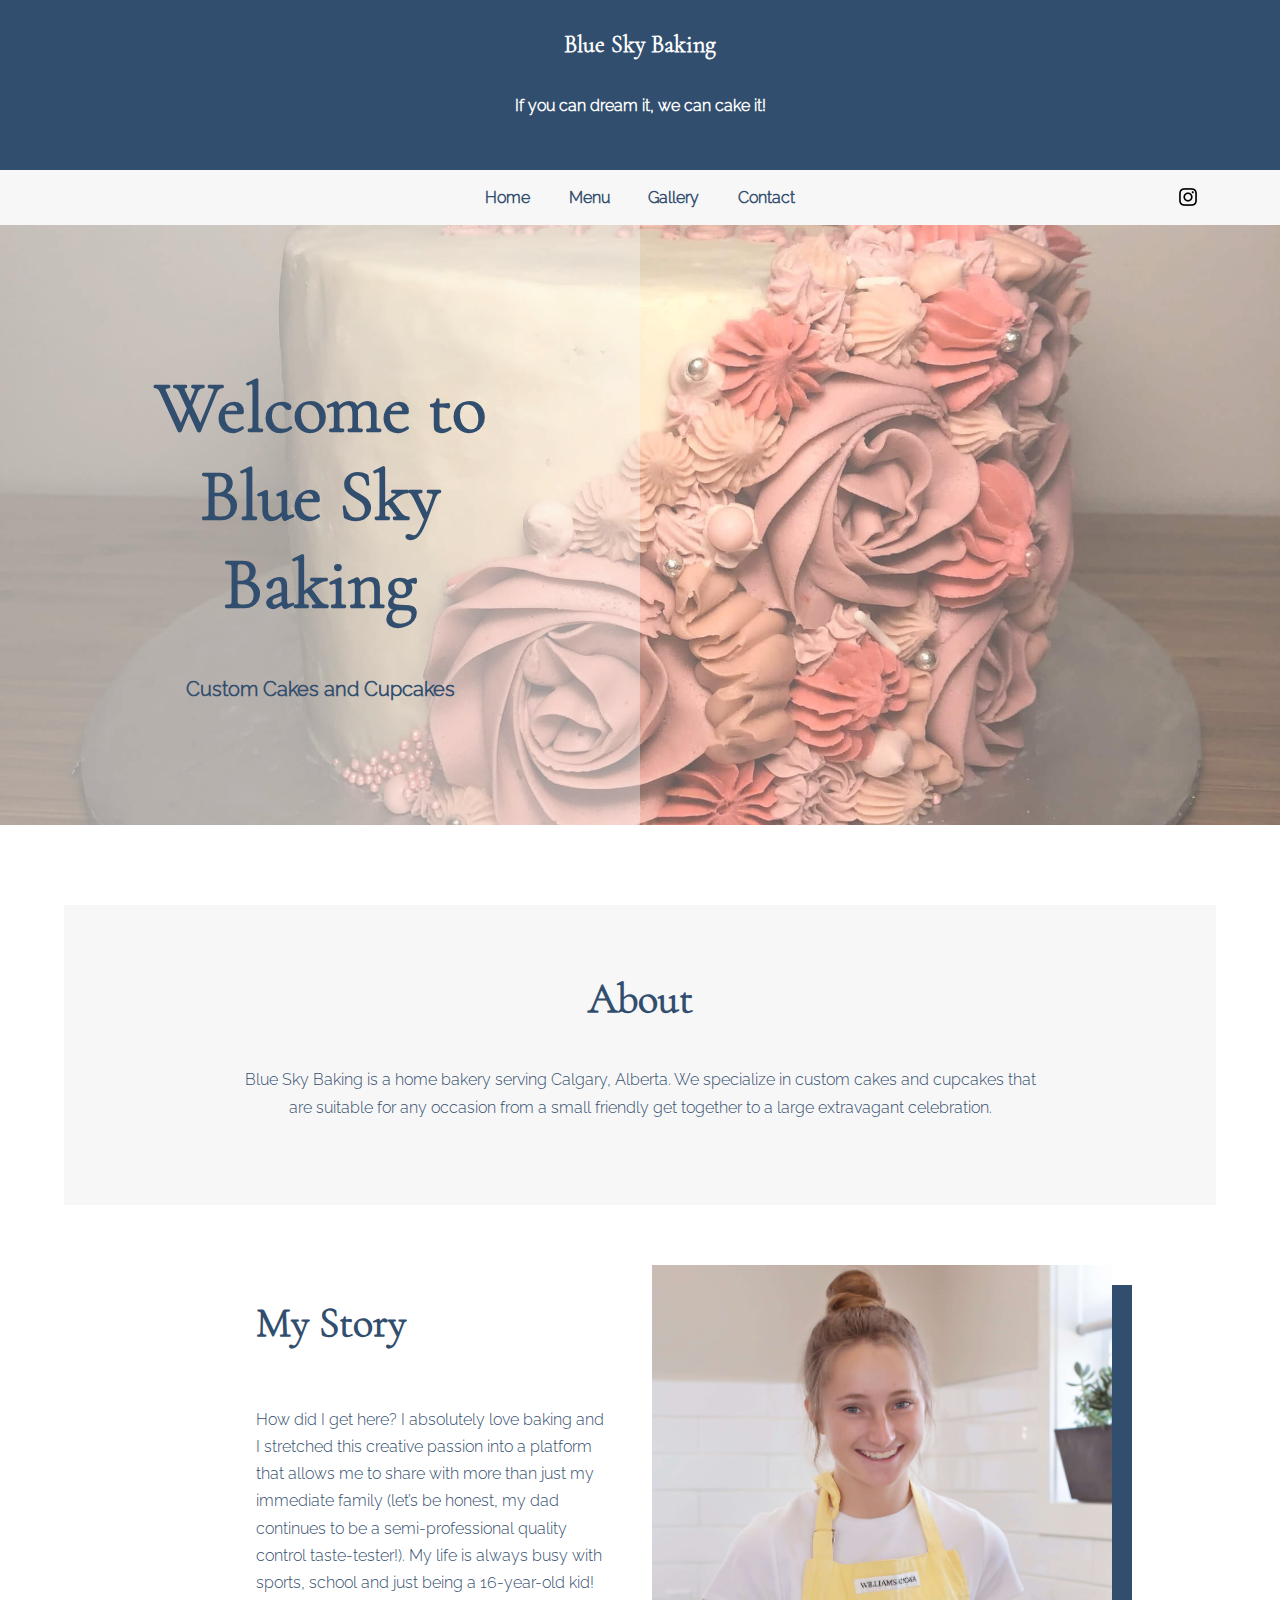
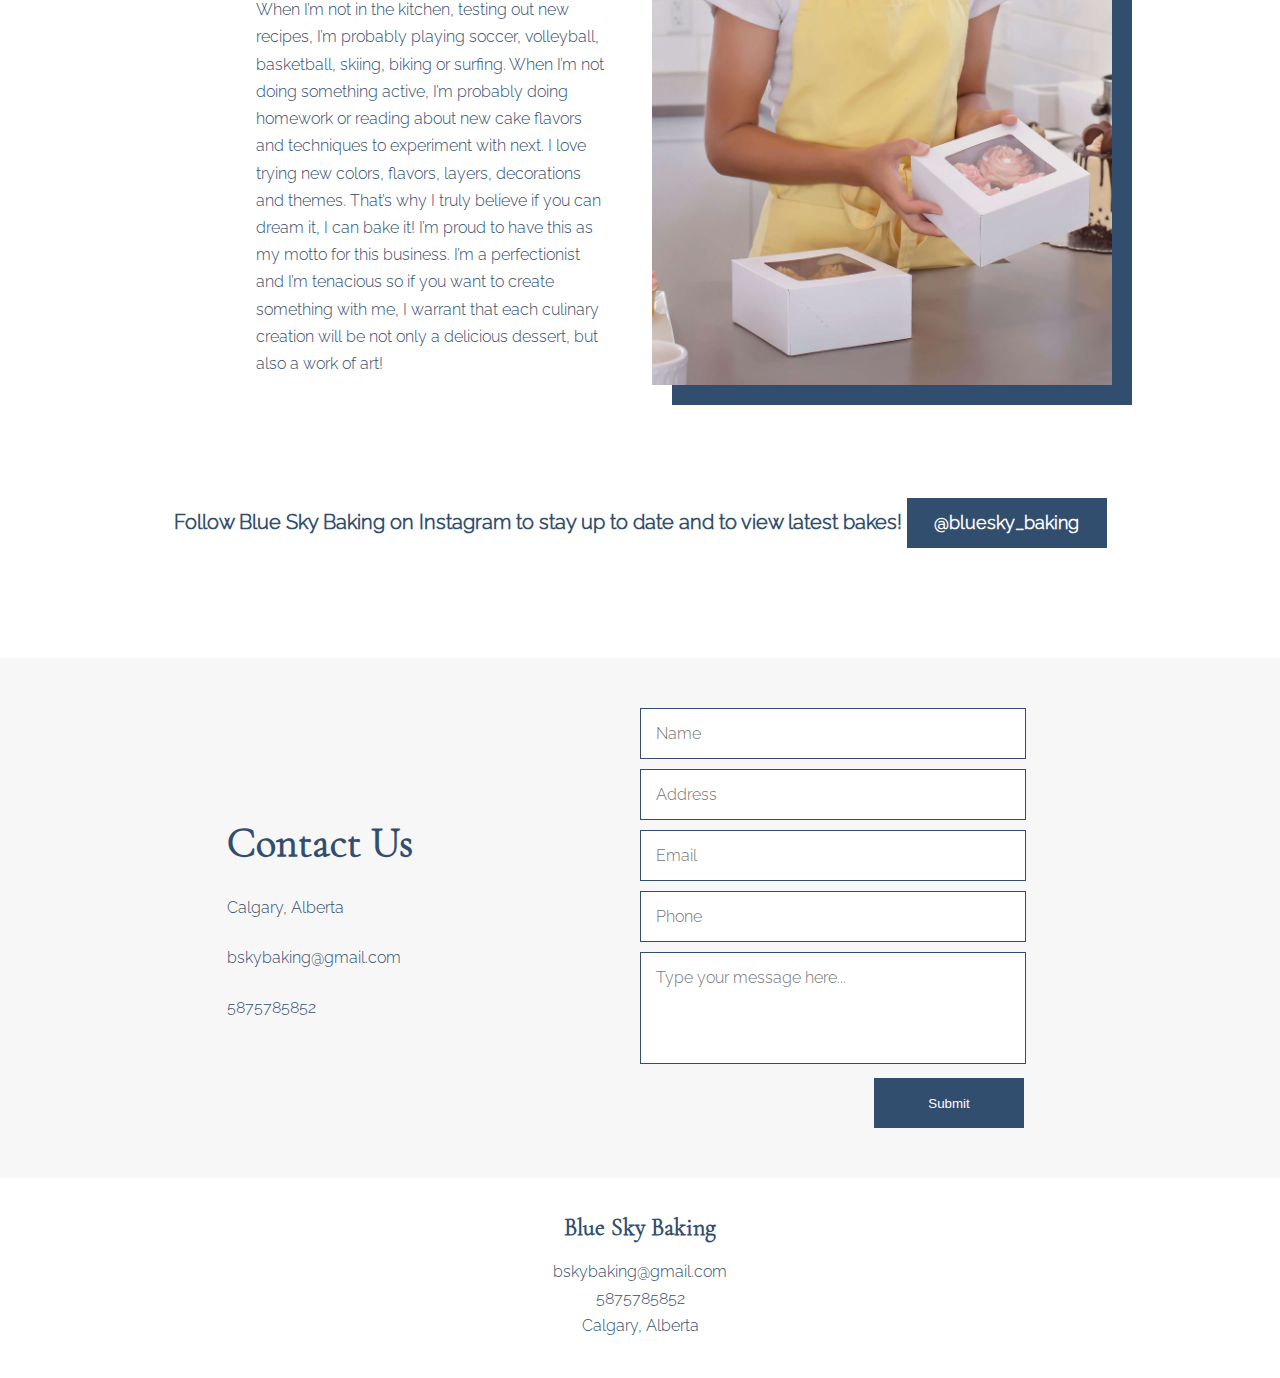
<file: index.html>
<!DOCTYPE html>
<html lang="en">
    <head>
        <meta charset="utf-8">
        <title>Home | Blue Sky Baking</title>
        <link href="css/main.css" rel="stylesheet">
    </head>
    <!--    Blue Sky Baking
            Copyright (C) 2020 Jacob Guglielmin

            This program is free software: you can redistribute it and/or modify
            it under the terms of the GNU General Public License as published by
            the Free Software Foundation, either version 3 of the License, or
            (at your option) any later version.

            This program is distributed in the hope that it will be useful,
            but WITHOUT ANY WARRANTY; without even the implied warranty of
            MERCHANTABILITY or FITNESS FOR A PARTICULAR PURPOSE.  See the
            GNU General Public License for more details.

            You should have received a copy of the GNU General Public License
            along with this program (if you are reading this on the original
            author's website, you can find a copy at
            <blueskybaking.ca/license.txt>). If not, see
            <http://www.gnu.org/licenses/>. -->
    <body>
        <div id="headerBar">
            <div id="headerContainer">
                <h2 id="title" class="fancyText">Blue Sky Baking</h2>
                <h4 style="text-align: center;">If you can dream it, we can cake it!</h4>
                <div id="headerBottomContainer" class="coloured">
                    <div id="menuContainer">
                        <a href="https://blueskybaking.ca" class="headerButton"><h4>Home</h4></a>
                        <a href="https://blueskybaking.ca/menu/" class="headerButton"><h4>Menu</h4></a>
                        <a href="https://blueskybaking.ca/gallery/" class="headerButton"><h4>Gallery</h4></a>
                        <a href="https://blueskybaking.ca/contact/" class="headerButton"><h4>Contact</h4></a>
                    </div>
                    <a href="https://www.instagram.com/bluesky_baking/" id="instagramLink">
                        <img src="img/Instagram.webp">
                    </a>
                </div>
            </div>
        </div>
        <div id="page">
            <img src="img/bigCake.jpg" class="both" style="grid-row: 1 / 2; height: 600px; width: 100%; object-fit: cover;">
            <div class="left coloured" style="grid-row: 1 / 2; height: 600px; background-color: rgba(247, 247, 247, 0.4);">
                <div>
                    <h1 class="fancyText">Welcome to<br>Blue Sky<br>Baking</h1>
                    <h5 class="fullWidth">Custom Cakes and Cupcakes</h5>
                </div>
            </div>
            <div class="both" style="height: 300px; margin-top: 80px; margin-bottom: 80px;">
                <div class="wrapperBox coloured">
                    <div>
                        <h3 class="fancyText fullWidth">About</h3>
                        <p>
                            Blue Sky Baking is a home bakery serving Calgary, Alberta. We specialize in custom cakes and cupcakes that
                            <br>
                            are suitable for any occasion from a small friendly get together to a large extravagant celebration.
                        </p>
                    </div>
                </div>
            </div>
            <div class="left coloured">
                <div id="myStoryContainer" class="justifyLeft wrap">
                    <h3 class="fancyText fullWidth">My Story</h3>
                    <p>How did I get here?  I absolutely love baking and I stretched this creative passion into a platform that allows me to share with more than just my immediate family (let’s be honest, my dad continues to be a semi-professional quality control taste-tester!).  My life is always busy with sports, school and just being a 16-year-old kid! When I’m not in the kitchen, testing out new recipes, I’m probably playing soccer, volleyball, basketball, skiing, biking or surfing.  When I’m not doing something active, I’m probably doing homework or reading about new cake flavors and techniques to experiment with next. I love trying new colors, flavors, layers, decorations and themes.  That’s why I truly believe if you can dream it, I can bake it!  I’m proud to have this as my motto for this business.  I’m a perfectionist and I’m tenacious so if you want to create something with me, I warrant that each culinary creation will be not only a delicious dessert, but also a work of art!</p>
                </div>
            </div>
            <div id="myStoryPictureContainer" class="right">
                <div id="pictureHolder">
                    <div id="pictureBacking">
                        <img id="myStoryPicture" src="img/myStory.jpg" style="object-fit: cover;">
                    </div>
                </div>
            </div>
            <div class="both coloured wrap" style="margin-top: 60px; margin-bottom: 60px;">
                <h5 class="fullWidth" style="margin-bottom: 50px;">Follow Blue Sky Baking on Instagram to stay up to date and to view latest bakes!
                <a id="instagramButton" href="https://instagram.com/bluesky_baking/">@bluesky_baking</a>
            </div>
            <div class="left coloured" style="background-color: #f7f7f7;">
                <div class="justifyLeft" style="line-height: 50px;">
                    <h3 class="fancyText" style="margin:0px; line-height: 80px">Contact Us</h3>
                    Calgary, Alberta
                    <br>bskybaking@gmail.com
                    <br>5875785852
                </div>
            </div>
            <div class="right coloured" style="background-color: #f7f7f7;">
                <div id="formContainer" style="margin-top: 50px; margin-bottom: 50px;">
                    <form action="https://formspree.io/f/xknpjpdo" method="POST" style="text-align: right;">
                        <input type="text" name="Name" placeholder="Name">
                        <input type="text" name="Address" placeholder="Address">
                        <input type="text" name="Email" placeholder="Email">
                        <input type="text" name="Phone" placeholder="Phone">
                        <textarea name="Message" placeholder="Type your message here..."></textarea>
                        <button id="formSubmit" type="submit"><div>Submit</div></button>
                    </form>
                </div>
            </div>
            <div class="both coloured wrap" style="grid-row: auto; height: 200px;">
                <div>
                    <h2 class="fancyText fullWidth">Blue Sky Baking</h2>
                    <p>
                        bskybaking@gmail.com
                        <br>
                        5875785852
                        <br>
                        Calgary, Alberta
                    </p>
                </div>
            </div>
        </div>
    </body>
</html>
</file>
<file: css/main.css>
body {
    user-select: none;
    font-family: raleway;
    margin: 0;
}

@font-face {
    font-family: cormorant-garamond;
    src: url(../fonts/CormorantGaramond-Light.ttf);
}

@font-face {
    font-family: raleway;
    src: url(../fonts/Raleway-Light.ttf);
}

h1 {
    font-size: 72px;
}

h2 {
    height: min-content;
    margin: 0.5em;
    margin-left: 0;
    margin-right: 0;
}

h3 {
    font-size: 42px;
    margin-top: 0;
}

h4 {
    margin: 0;
    margin-left: 1.5vw;
    margin-right: 1.5vw;
    font-size: 16px;
}

h5 {
    font-size: 20px;
}

p {
    line-height: 1.7em;
}

textarea, input {
    font-family: inherit;
    font-size: inherit;
    color: inherit;
    width: calc(100% - 30px);
    border-radius: 0;
    border: 1px solid #324e6e;
    resize: none;
    margin: 0;
    margin-bottom: 10px;
    padding: 15px;
}

textarea {
    height: 80px;
}

form {
    width: 60%;
}

#image {
    height: 233.33px;
    width: 480px;
}

a:hover {
    cursor: pointer;
}

#headerBar {
    display: flex;
    align-items: center;
    justify-content: center;
    width: 100%;
    height: 25vh;
    background-color: #324e6e;
    color: #ffffff;
    z-index: 1;
}

#headerContainer {
    position: relative;
    display: flex;
    align-items: center;
    justify-content: center;
    flex-wrap: wrap;
    height: 100%;
    width: 100%;
}

#title {
    width: 100%;
    margin-bottom: 0;
    text-align: center;
}

#headerBottomContainer {
    display: grid;
    grid-template-columns: 80px 24px auto 24px 80px;
    width: 100%;
    align-items: center;
    background-color: #f7f7f7;
    margin-top: auto;
}

#menuContainer {
    display: flex;
    grid-column: 3 / 4;
    margin-top: 2vh;
    margin-bottom: 2vh; 
    justify-content: center;
}

#instagramLink {
    grid-column: 4 / 5;
    height: 24px;
    width: 24px;
}

.headerButton {
    height: 100%;
    display: inline-flex;
    align-items: center;
    justify-content: center;
    text-decoration: none;
    color: #324e6e;
    margin: 0;
}

.headerButton:hover {
    color: #aaaaaa;
}

#page {
    position: absolute;
    left: 0;
    top: 25vh;
    width: 100%;
    display: grid;
    grid-template-columns: 50% 0 50%;
    column-gap: 0;
    background-color: #ffffff;
}

#myStoryContainer {
    display: flex;
    margin-left: 40%;
    margin-right: 5%;
}

#myStoryPictureContainer {
    justify-content: left;
}

#pictureHolder {
    margin-left: 5%;
}

#pictureBacking {
    position: relative;
    background-color: #324e6e;
    width: 460px;
    height: 720px;
}

#myStoryPicture {
    position: absolute;
    width: 460px;
    height: 720px;
    left: -20px;
    top: -20px;
}

#instagramButton {
    display: inline-block;
    color: #ffffff;
    border-radius: 0;
    background-color: #324e6e;
    border: none;
    cursor: pointer;
    width: 200px;
    height: 50px;
    font-size: 18px;
    line-height: 50px;
    text-decoration: none;
}

#formSubmit {
    display: inline-block;
    color: #ffffff;
    border-radius: 0;
    background-color: #324e6e;
    border: none;
    cursor: pointer;
    width: 150px;
    height: 50px;
}

#formSubmit>div {
    display: flex;
    width: 100%;
    height: 100%;
    align-items: center;
    justify-content: center;
}

.wrapperBox {
    display: flex;
    flex-wrap: wrap;
    align-items: center;
    justify-content: center;
    width: 90%;
    height: 100%;
    background-color: #f7f7f7;
}

.left {
    display: flex;
    align-items: center;
    justify-content: center;
    text-align: center;
    grid-column: 1 / 2;
}

.right {
    display: flex;
    align-items: center;
    justify-content: center;
    text-align: center;
    grid-column: 3 / 4;
}

.both {
    display: flex;
    align-items: center;
    justify-content: center;
    text-align: center;
    grid-column: 1 / 4;
}

.wrap {
    flex-wrap: wrap;
}

.fullWidth {
    width: 100%;
}

.fancyText {
    font-family: cormorant-garamond;
}

.coloured {
    color: #324e6e;
}

.justifyLeft {
    justify-content: flex-start;
    text-align: left;
}
</file>
